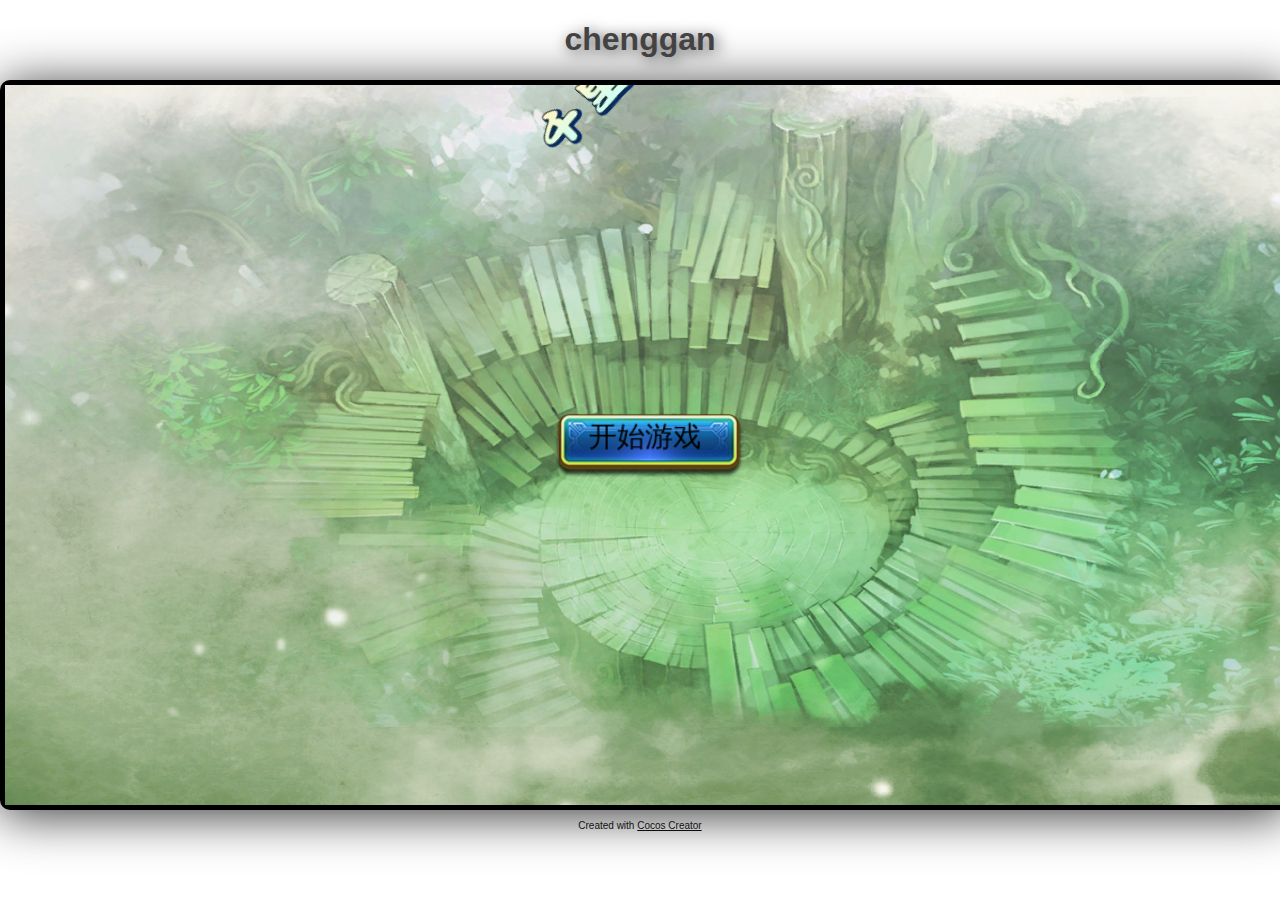
<file: chengganWebd/index.html>
<!DOCTYPE html>
<html>
<head>
  <meta charset="utf-8">

  <title>Cocos Creator | chenggan</title>

  <meta name="viewport" content="width=device-width,user-scalable=no,initial-scale=1, minimum-scale=1,maximum-scale=1"/>
  <meta name="apple-mobile-web-app-capable" content="yes"/>
  <meta name="full-screen" content="yes"/>
  <meta name="screen-orientation" content="portrait"/>
  <meta name="x5-fullscreen" content="true"/>
  <meta name="360-fullscreen" content="true"/>
  
  <meta name="renderer" content="webkit"/>
  <meta name="force-rendering" content="webkit"/>
  <meta http-equiv="X-UA-Compatible" content="IE=edge,chrome=1"/>
  
  <link rel="stylesheet" type="text/css" href="style-desktop.css"/>
</head>
<body>
<h1 class="header">chenggan</h1>

<div id="GameDiv" style="width:1280px; height: 720px;">
  <canvas id="GameCanvas" width="1280" height="720"></canvas>
  <div id="splash">
    <div class="progress-bar stripes">
      <span style="width: 0%"></span>
    </div>
  </div>
</div>

<p class="footer">Created with <a href="http://cocos.com/cocoscreator" title="cocos creator">Cocos Creator</a></p>

<script src="src/settings.js" charset="utf-8"></script>
<script src="main.js" charset="utf-8"></script>

<script type="text/javascript">
(function () {
    // open web debugger console
    if (typeof VConsole !== 'undefined') {
        window.vConsole = new VConsole();
    }

    var splash = document.getElementById('splash');
    splash.style.display = 'block';

    var cocos2d = document.createElement('script');
    cocos2d.async = true;
    cocos2d.src = window._CCSettings.debug ? 'cocos2d-js.js' : 'cocos2d-js-min.js';

    var engineLoaded = function () {
        document.body.removeChild(cocos2d);
        cocos2d.removeEventListener('load', engineLoaded, false);
        window.boot();
    };
    cocos2d.addEventListener('load', engineLoaded, false);
    document.body.appendChild(cocos2d);
})();
</script>

</body>
</html>
</file>
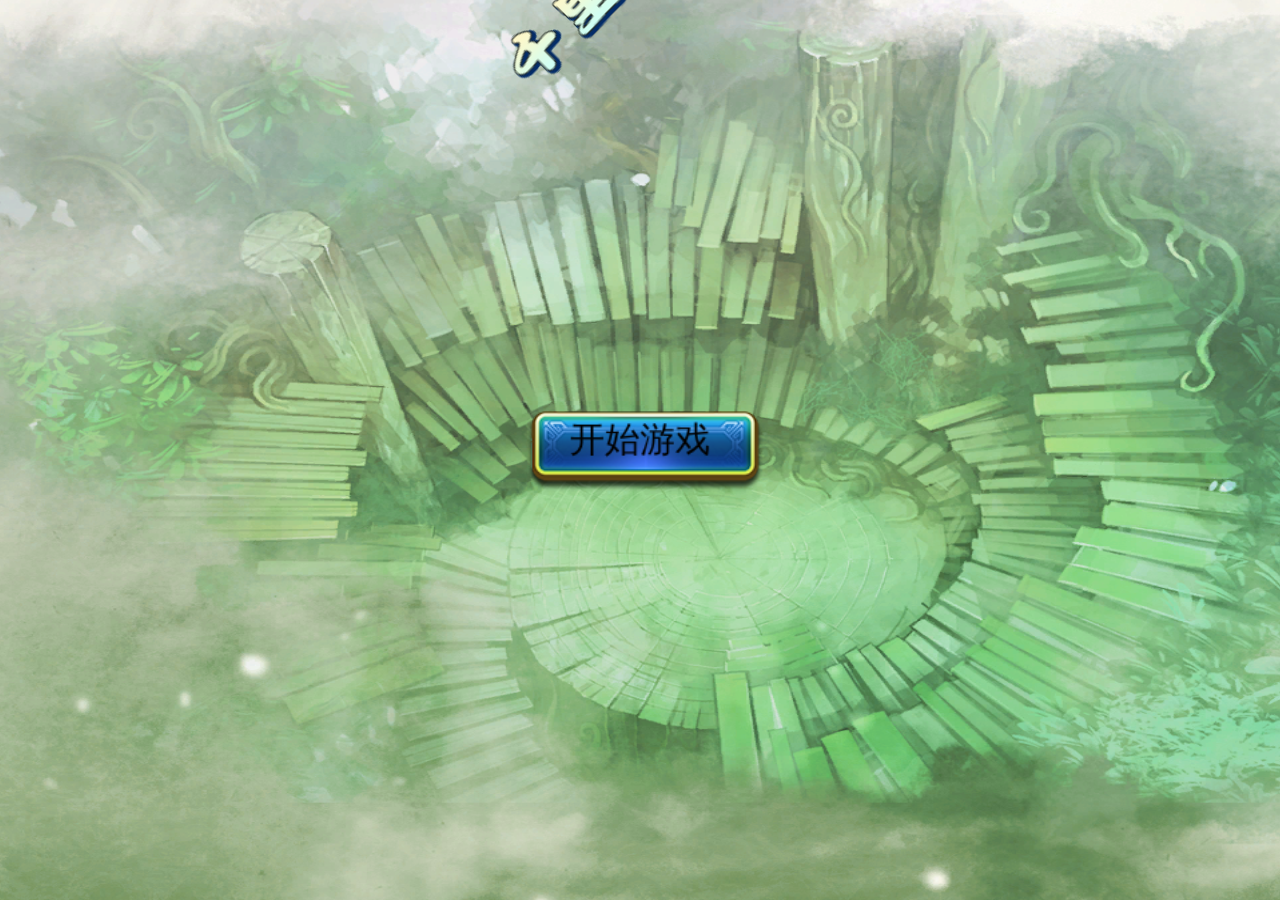
<file: chengganWebm/index.html>
<!DOCTYPE html>
<html>
<head>
  <meta charset="utf-8">

  <title>Cocos Creator | chenggan</title>

  <!--http://www.html5rocks.com/en/mobile/mobifying/-->
  <meta name="viewport"
        content="width=device-width,user-scalable=no,initial-scale=1, minimum-scale=1,maximum-scale=1"/>

  <!--https://developer.apple.com/library/safari/documentation/AppleApplications/Reference/SafariHTMLRef/Articles/MetaTags.html-->
  <meta name="apple-mobile-web-app-capable" content="yes">
  <meta name="apple-mobile-web-app-status-bar-style" content="black-translucent">
  <meta name="format-detection" content="telephone=no">

  <!-- force webkit on 360 -->
  <meta name="renderer" content="webkit"/>
  <meta name="force-rendering" content="webkit"/>
  <!-- force edge on IE -->
  <meta http-equiv="X-UA-Compatible" content="IE=edge,chrome=1"/>
  <meta name="msapplication-tap-highlight" content="no">

  <!-- force full screen on some browser -->
  <meta name="full-screen" content="yes"/>
  <meta name="x5-fullscreen" content="true"/>
  <meta name="360-fullscreen" content="true"/>
  
  <!-- force screen orientation on some browser -->
  <meta name="screen-orientation" content="portrait"/>
  <meta name="x5-orientation" content="portrait">

  <!--fix fireball/issues/3568 -->
  <!--<meta name="browsermode" content="application">-->
  <meta name="x5-page-mode" content="app">

  <!--<link rel="apple-touch-icon" href=".png" />-->
  <!--<link rel="apple-touch-icon-precomposed" href=".png" />-->

  <link rel="stylesheet" type="text/css" href="style-mobile.css"/>

</head>
<body>
  <canvas id="GameCanvas" oncontextmenu="event.preventDefault()" tabindex="0"></canvas>
  <div id="splash">
    <div class="progress-bar stripes">
      <span style="width: 0%"></span>
    </div>
  </div>
<script src="src/settings.js" charset="utf-8"></script>

<script src="main.js" charset="utf-8"></script>

<script type="text/javascript">
(function () {
    // open web debugger console
    if (typeof VConsole !== 'undefined') {
        window.vConsole = new VConsole();
    }

    var splash = document.getElementById('splash');
    splash.style.display = 'block';

    var cocos2d = document.createElement('script');
    cocos2d.async = true;
    cocos2d.src = window._CCSettings.debug ? 'cocos2d-js.js' : 'cocos2d-js-min.js';

    var engineLoaded = function () {
        document.body.removeChild(cocos2d);
        cocos2d.removeEventListener('load', engineLoaded, false);
        window.boot();
    };
    cocos2d.addEventListener('load', engineLoaded, false);
    document.body.appendChild(cocos2d);
})();
</script>
</body>
</html>
</file>
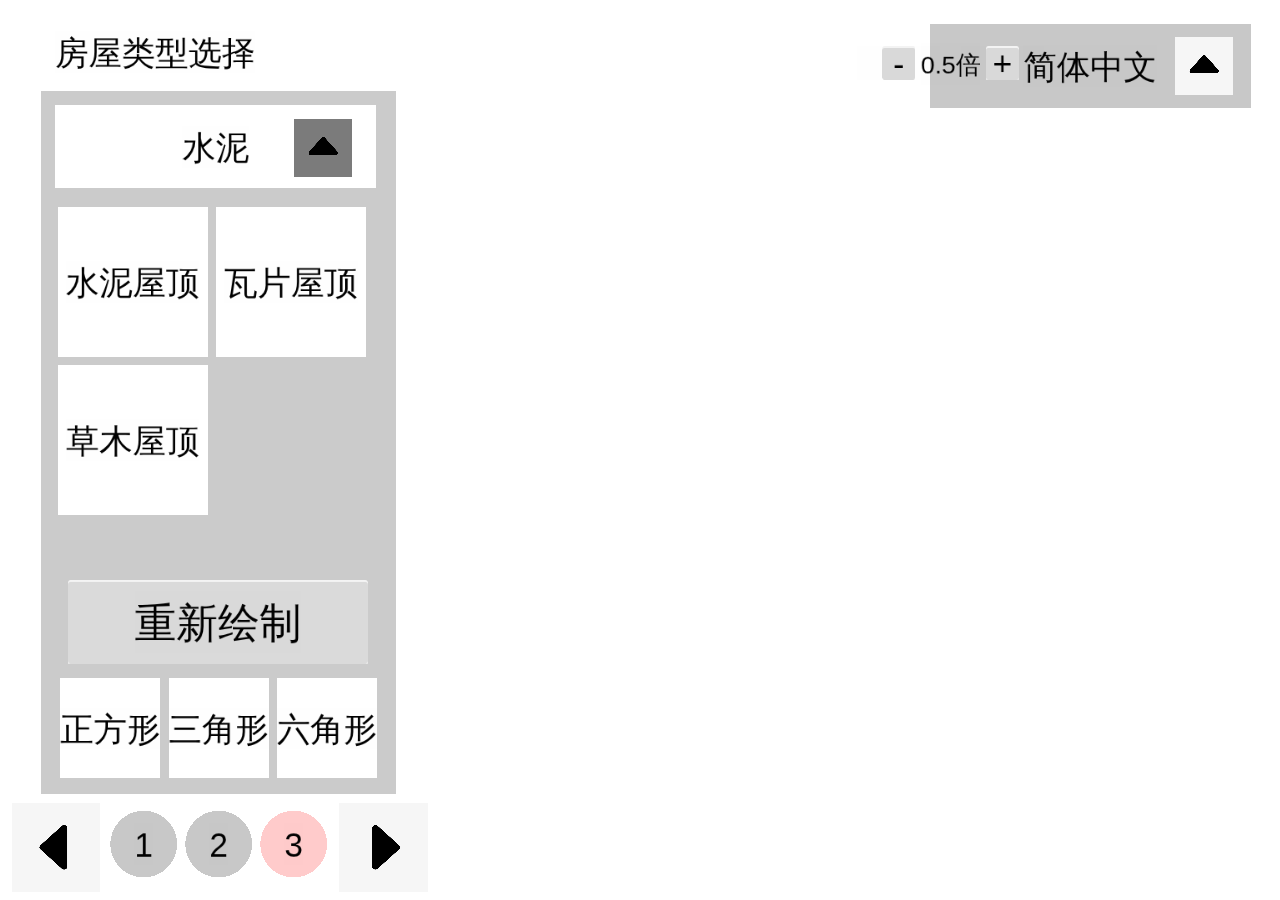
<file: CM-WM/index.html>
<!DOCTYPE html>
<html>
<head>
  <meta charset="utf-8">

  <title>Cocos Creator | CodeMouse</title>

  <!--http://www.html5rocks.com/en/mobile/mobifying/-->
  <meta name="viewport"
        content="width=device-width,user-scalable=no,initial-scale=1, minimum-scale=1,maximum-scale=1"/>

  <!--https://developer.apple.com/library/safari/documentation/AppleApplications/Reference/SafariHTMLRef/Articles/MetaTags.html-->
  <meta name="apple-mobile-web-app-capable" content="yes">
  <meta name="apple-mobile-web-app-status-bar-style" content="black-translucent">
  <meta name="format-detection" content="telephone=no">

  <!-- force webkit on 360 -->
  <meta name="renderer" content="webkit"/>
  <meta name="force-rendering" content="webkit"/>
  <!-- force edge on IE -->
  <meta http-equiv="X-UA-Compatible" content="IE=edge,chrome=1"/>
  <meta name="msapplication-tap-highlight" content="no">

  <!-- force full screen on some browser -->
  <meta name="full-screen" content="yes"/>
  <meta name="x5-fullscreen" content="true"/>
  <meta name="360-fullscreen" content="true"/>
  
  <!-- force screen orientation on some browser -->
  <meta name="screen-orientation" content="landscape"/>
  <meta name="x5-orientation" content="landscape">

  <!--fix fireball/issues/3568 -->
  <!--<meta name="browsermode" content="application">-->
  <meta name="x5-page-mode" content="app">

  <!--<link rel="apple-touch-icon" href=".png" />-->
  <!--<link rel="apple-touch-icon-precomposed" href=".png" />-->

  <link rel="stylesheet" type="text/css" href="style-mobile.1eab7.css"/>
  <link rel="icon" href="favicon.8de18.ico"/>
</head>
<body>
  <canvas id="GameCanvas" oncontextmenu="event.preventDefault()" tabindex="0"></canvas>
  <!-- <div id="splash">
    <div class="progress-bar stripes">
      <span style="width: 0%"></span>
    </div>
  </div> -->
  <div id="preload" style="background-image: url(images/background.jpg); background-repeat: no-repeat; background-size:100%;">
    <div class="circle">
      <div id="con"></div>
      <div class="pie_left">
        <div class="left" id="left"></div>
      </div>
      <div class="pie_right">
        <div class="right" id="right"></div>
      </div>
      <div class="mask"><img src="images/splash.gif"></div>
    </div>
  </div>

<script src="src/settings.14507.js" charset="utf-8"></script>

<script src="main.feb56.js" charset="utf-8"></script>

<script type="text/javascript">
(function () {
    // open web debugger console
    if (typeof VConsole !== 'undefined') {
        window.vConsole = new VConsole();
    }

    var debug = window._CCSettings.debug;
    // var splash = document.getElementById('splash');
    // splash.style.display = 'block';

    function loadScript (moduleName, cb) {
      function scriptLoaded () {
          document.body.removeChild(domScript);
          domScript.removeEventListener('load', scriptLoaded, false);
          cb && cb();
      };
      var domScript = document.createElement('script');
      domScript.async = true;
      domScript.src = moduleName;
      domScript.addEventListener('load', scriptLoaded, false);
      document.body.appendChild(domScript);
    }

    loadScript(debug ? 'cocos2d-js.js' : 'cocos2d-js-min.2b0dc.js', function () {
      if (CC_PHYSICS_BUILTIN || CC_PHYSICS_CANNON) {
        loadScript(debug ? 'physics.js' : 'physics-min.js', window.boot);
      }
      else {
        window.boot();
      }
    });
})();
</script>
</body>
</html>
</file>
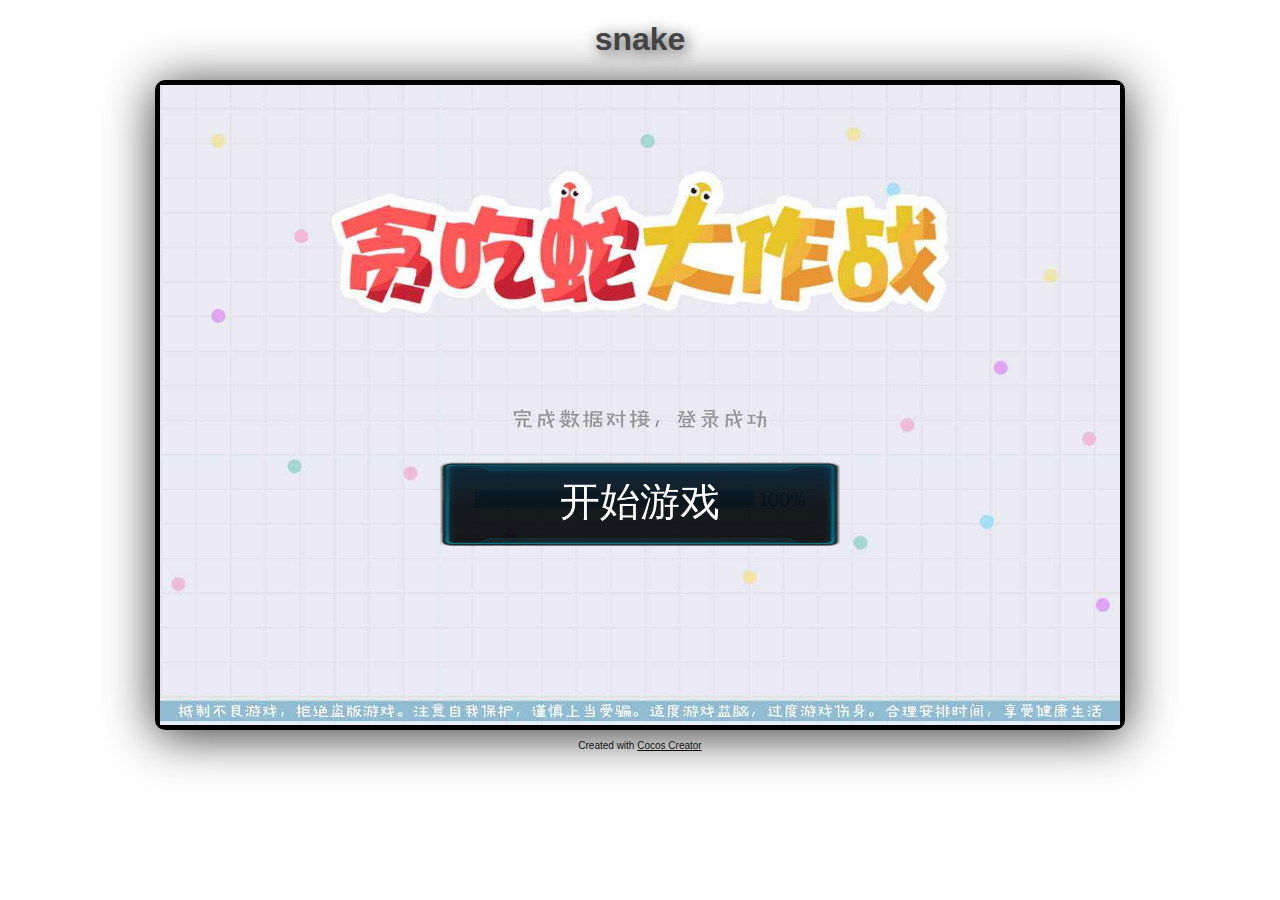
<file: snakeWebd/index.html>
<!DOCTYPE html>
<html>
<head>
  <meta charset="utf-8">

  <title>Cocos Creator | snake</title>

  <meta name="viewport" content="width=device-width,user-scalable=no,initial-scale=1, minimum-scale=1,maximum-scale=1"/>
  <meta name="apple-mobile-web-app-capable" content="yes"/>
  <meta name="full-screen" content="yes"/>
  <meta name="screen-orientation" content="portrait"/>
  <meta name="x5-fullscreen" content="true"/>
  <meta name="360-fullscreen" content="true"/>
  
  <meta name="renderer" content="webkit"/>
  <meta name="force-rendering" content="webkit"/>
  <meta http-equiv="X-UA-Compatible" content="IE=edge,chrome=1"/>
  
  <link rel="stylesheet" type="text/css" href="style-desktop.css"/>
</head>
<body>
<h1 class="header">snake</h1>

<div id="GameDiv" style="width:960px; height: 640px;">
  <canvas id="GameCanvas" width="960" height="640"></canvas>
  <div id="splash">
    <div class="progress-bar stripes">
      <span style="width: 0%"></span>
    </div>
  </div>
</div>

<p class="footer">Created with <a href="http://cocos.com/cocoscreator" title="cocos creator">Cocos Creator</a></p>

<script src="src/settings.js" charset="utf-8"></script>
<script src="main.js" charset="utf-8"></script>

<script type="text/javascript">
(function () {
    // open web debugger console
    if (typeof VConsole !== 'undefined') {
        window.vConsole = new VConsole();
    }

    var splash = document.getElementById('splash');
    splash.style.display = 'block';

    var cocos2d = document.createElement('script');
    cocos2d.async = true;
    cocos2d.src = window._CCSettings.debug ? 'cocos2d-js.js' : 'cocos2d-js-min.js';

    var engineLoaded = function () {
        document.body.removeChild(cocos2d);
        cocos2d.removeEventListener('load', engineLoaded, false);
        window.boot();
    };
    cocos2d.addEventListener('load', engineLoaded, false);
    document.body.appendChild(cocos2d);
})();
</script>

</body>
</html>
</file>
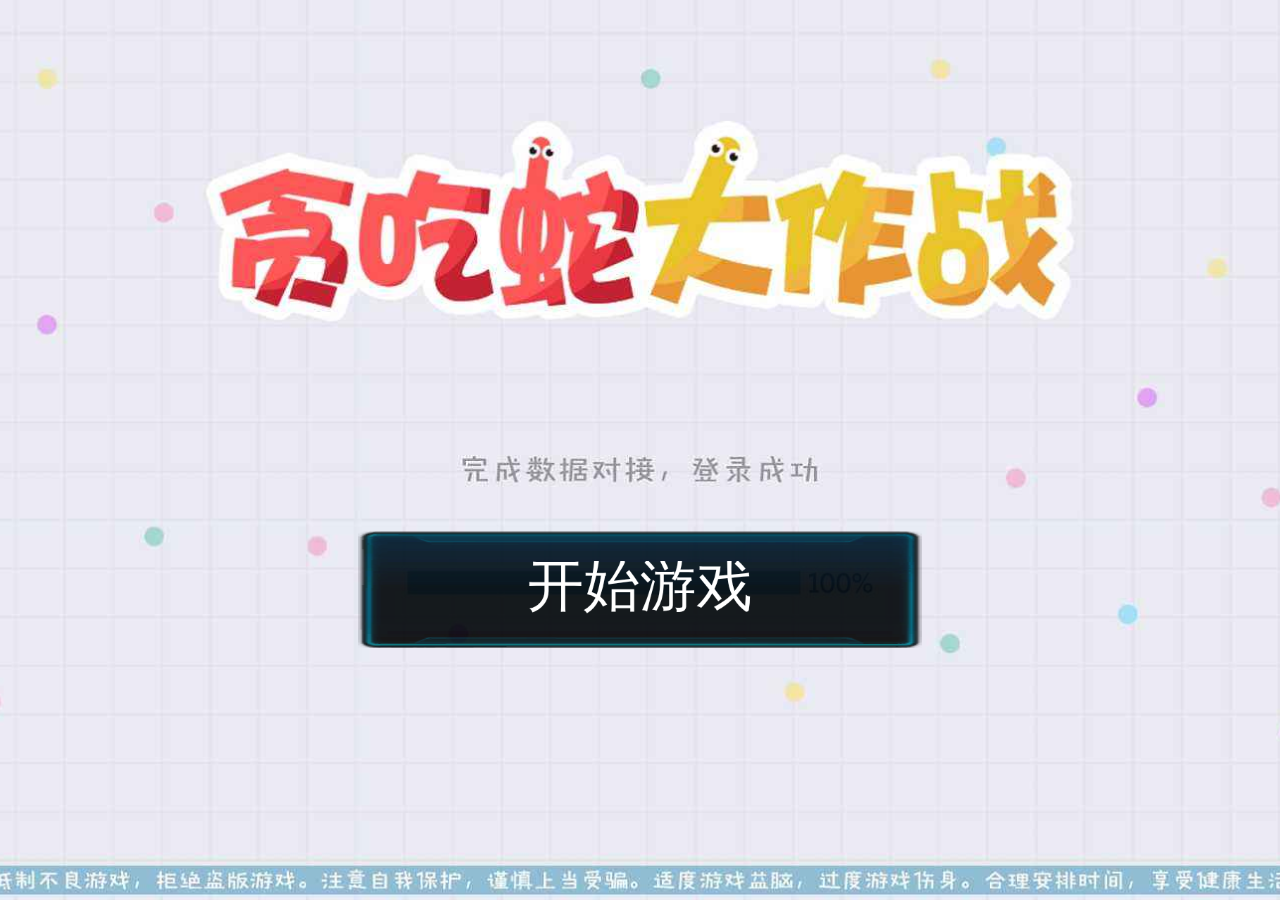
<file: snakeWebm/index.html>
<!DOCTYPE html>
<html>
<head>
  <meta charset="utf-8">

  <title>Cocos Creator | snake</title>

  <!--http://www.html5rocks.com/en/mobile/mobifying/-->
  <meta name="viewport"
        content="width=device-width,user-scalable=no,initial-scale=1, minimum-scale=1,maximum-scale=1"/>

  <!--https://developer.apple.com/library/safari/documentation/AppleApplications/Reference/SafariHTMLRef/Articles/MetaTags.html-->
  <meta name="apple-mobile-web-app-capable" content="yes">
  <meta name="apple-mobile-web-app-status-bar-style" content="black-translucent">
  <meta name="format-detection" content="telephone=no">

  <!-- force webkit on 360 -->
  <meta name="renderer" content="webkit"/>
  <meta name="force-rendering" content="webkit"/>
  <!-- force edge on IE -->
  <meta http-equiv="X-UA-Compatible" content="IE=edge,chrome=1"/>
  <meta name="msapplication-tap-highlight" content="no">

  <!-- force full screen on some browser -->
  <meta name="full-screen" content="yes"/>
  <meta name="x5-fullscreen" content="true"/>
  <meta name="360-fullscreen" content="true"/>
  
  <!-- force screen orientation on some browser -->
  <meta name="screen-orientation" content="landscape"/>
  <meta name="x5-orientation" content="landscape">

  <!--fix fireball/issues/3568 -->
  <!--<meta name="browsermode" content="application">-->
  <meta name="x5-page-mode" content="app">

  <!--<link rel="apple-touch-icon" href=".png" />-->
  <!--<link rel="apple-touch-icon-precomposed" href=".png" />-->

  <link rel="stylesheet" type="text/css" href="style-mobile.css"/>

</head>
<body>
  <canvas id="GameCanvas" oncontextmenu="event.preventDefault()" tabindex="0"></canvas>
  <div id="splash">
    <div class="progress-bar stripes">
      <span style="width: 0%"></span>
    </div>
  </div>
<script src="src/settings.js" charset="utf-8"></script>

<script src="main.js" charset="utf-8"></script>

<script type="text/javascript">
(function () {
    // open web debugger console
    if (typeof VConsole !== 'undefined') {
        window.vConsole = new VConsole();
    }

    var splash = document.getElementById('splash');
    splash.style.display = 'block';

    var cocos2d = document.createElement('script');
    cocos2d.async = true;
    cocos2d.src = window._CCSettings.debug ? 'cocos2d-js.js' : 'cocos2d-js-min.js';

    var engineLoaded = function () {
        document.body.removeChild(cocos2d);
        cocos2d.removeEventListener('load', engineLoaded, false);
        window.boot();
    };
    cocos2d.addEventListener('load', engineLoaded, false);
    document.body.appendChild(cocos2d);
})();
</script>
</body>
</html>
</file>
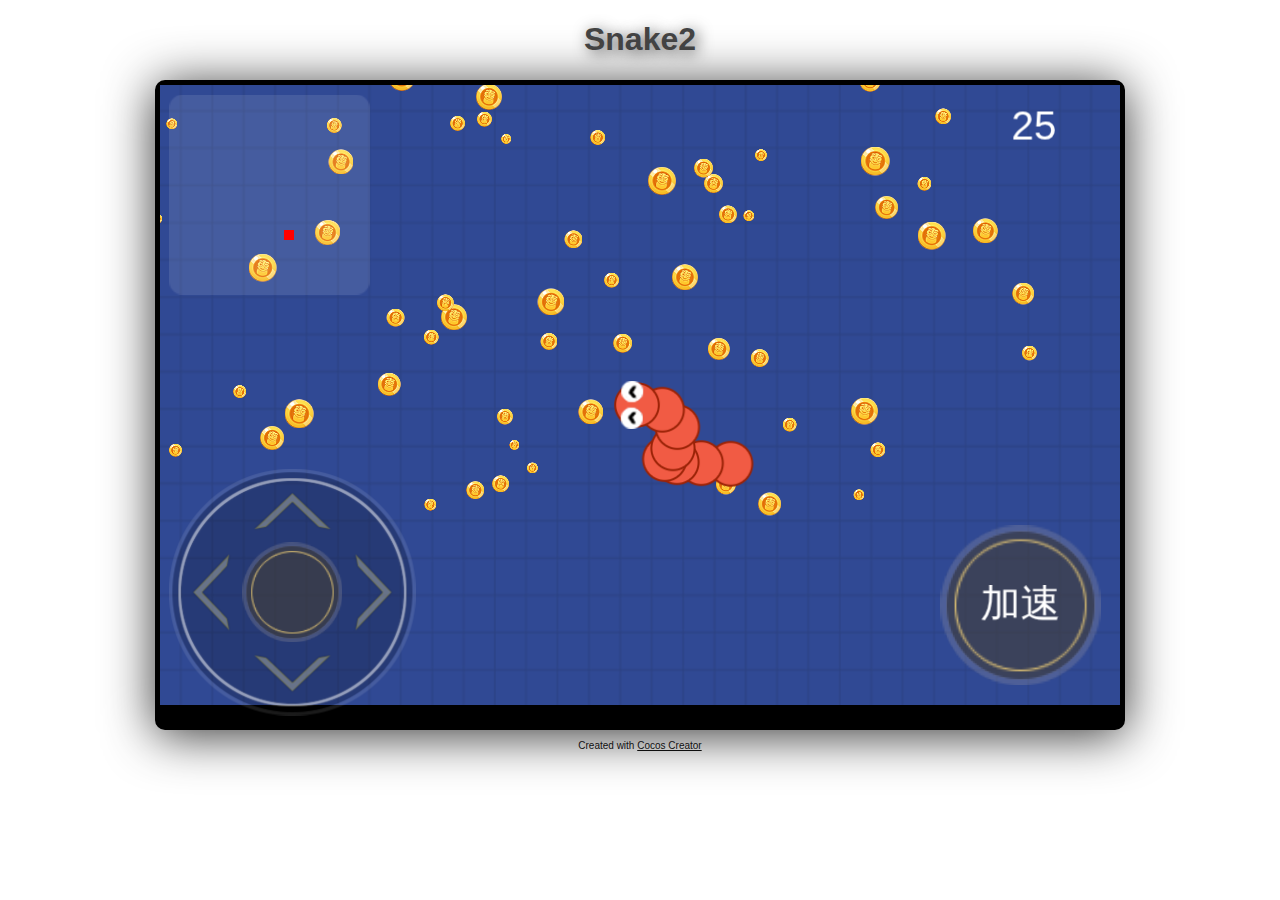
<file: webdesktop/index.html>
<!DOCTYPE html>
<html>
<head>
  <meta charset="utf-8">

  <title>Cocos Creator | Snake2</title>

  <meta name="viewport" content="width=device-width,user-scalable=no,initial-scale=1, minimum-scale=1,maximum-scale=1"/>
  <meta name="apple-mobile-web-app-capable" content="yes"/>
  <meta name="full-screen" content="yes"/>
  <meta name="screen-orientation" content="portrait"/>
  <meta name="x5-fullscreen" content="true"/>
  <meta name="360-fullscreen" content="true"/>
  
  <meta name="renderer" content="webkit"/>
  <meta name="force-rendering" content="webkit"/>
  <meta http-equiv="X-UA-Compatible" content="IE=edge,chrome=1"/>
  
  <link rel="stylesheet" type="text/css" href="style-desktop.css"/>
</head>
<body>
<h1 class="header">Snake2</h1>

<div id="GameDiv" style="width:960px; height: 640px;">
  <canvas id="GameCanvas" width="960" height="640"></canvas>
  <div id="splash">
    <div class="progress-bar stripes">
      <span style="width: 0%"></span>
    </div>
  </div>
</div>

<p class="footer">Created with <a href="http://cocos.com/cocoscreator" title="cocos creator">Cocos Creator</a></p>

<script src="src/settings.js" charset="utf-8"></script>
<script src="main.js" charset="utf-8"></script>

<script type="text/javascript">
(function () {
    // open web debugger console
    if (typeof VConsole !== 'undefined') {
        window.vConsole = new VConsole();
    }

    var splash = document.getElementById('splash');
    splash.style.display = 'block';

    var cocos2d = document.createElement('script');
    cocos2d.async = true;
    cocos2d.src = window._CCSettings.debug ? 'cocos2d-js.js' : 'cocos2d-js-min.js';

    var engineLoaded = function () {
        document.body.removeChild(cocos2d);
        cocos2d.removeEventListener('load', engineLoaded, false);
        window.boot();
    };
    cocos2d.addEventListener('load', engineLoaded, false);
    document.body.appendChild(cocos2d);
})();
</script>

</body>
</html>
</file>
<file: chengganWebd/style-desktop.css>
body {
  cursor: default;
  padding: 0;
  border: 0;
  margin: 0;

  text-align: center;
  background-color: white;
  font-family: Helvetica, Verdana, Arial, sans-serif;
}

body, canvas, div {
  outline: none;
  -moz-user-select: none;
  -webkit-user-select: none;
  -ms-user-select: none;
  -khtml-user-select: none;
  -webkit-tap-highlight-color: rgba(0, 0, 0, 0);
}

/* Remove spin of input type number */
input::-webkit-outer-spin-button,
input::-webkit-inner-spin-button {
    /* display: none; <- Crashes Chrome on hover */
    -webkit-appearance: none;
    margin: 0; /* <-- Apparently some margin are still there even though it's hidden */
}

#Cocos2dGameContainer {
  position: absolute;
  margin: 0;
  overflow: hidden;
  left: 0px;
  top: 0px;
}

canvas {
  background-color: rgba(0, 0, 0, 0);
}

a:link, a:visited {
  color: #000;
}

a:active, a:hover {
  color: #666;
}

p.header {
  font-size: small;
}

p.footer {
  font-size: x-small;
}

#splash {
  position: absolute;
  top: 0;
  left: 0;
  width: 100%;
  height: 100%;

  background: #171717 url(./splash.png) no-repeat center;
  background-size: 40%;
}

.progress-bar {
    background-color: #1a1a1a;
    position: absolute;
    left: 50%;
    top: 80%;
    height: 26px;
    padding: 5px;
    width: 350px;
    margin: 0 -175px;         
    border-radius: 5px;
    box-shadow: 0 1px 5px #000 inset, 0 1px 0 #444;           
}

.progress-bar span {
    display: block;
    height: 100%;
    border-radius: 3px;
    box-shadow: 0 1px 0 rgba(255, 255, 255, .5) inset;
    transition: width .4s ease-in-out; 
    background-color: #34c2e3;    
}

.stripes span {
    background-size: 30px 30px;
    background-image: linear-gradient(135deg, rgba(255, 255, 255, .15) 25%, transparent 25%,
                        transparent 50%, rgba(255, 255, 255, .15) 50%, rgba(255, 255, 255, .15) 75%,
                        transparent 75%, transparent);            
    
    animation: animate-stripes 1s linear infinite;             
}

@keyframes animate-stripes {
    0% {background-position: 0 0;} 100% {background-position: 60px 0;}
}

h1 {
    color: #444;
    text-shadow: 3px 3px 15px;
}

#GameDiv {
    width: 800px;
    height: 450px;
    margin: 0 auto;
    background: black;
    position:relative;
    border:5px solid black;
    border-radius: 10px;
    box-shadow: 0 5px 50px #333
}
</file>
<file: chengganWebm/style-mobile.css>
html {
  -ms-touch-action: none;
}

body, canvas, div {
  display: block;
  outline: none;
  -webkit-tap-highlight-color: rgba(0, 0, 0, 0);

  user-select: none;
  -moz-user-select: none;
  -webkit-user-select: none;
  -ms-user-select: none;
  -khtml-user-select: none;
  -webkit-tap-highlight-color: rgba(0, 0, 0, 0);
}

/* Remove spin of input type number */
input::-webkit-outer-spin-button,
input::-webkit-inner-spin-button {
    /* display: none; <- Crashes Chrome on hover */
    -webkit-appearance: none;
    margin: 0; /* <-- Apparently some margin are still there even though it's hidden */
}

body {
  position: absolute;
  top: 0;
  left: 0;
  width: 100%;
  height: 100%;
  padding: 0;
  border: 0;
  margin: 0;

  cursor: default;
  color: #888;
  background-color: #333;

  text-align: center;
  font-family: Helvetica, Verdana, Arial, sans-serif;

  display: flex;
  flex-direction: column;
}

#Cocos2dGameContainer {
  position: absolute;
  margin: 0;
  overflow: hidden;
  left: 0px;
  top: 0px;

  display: -webkit-box;
  -webkit-box-orient: horizontal;
  -webkit-box-align: center;
  -webkit-box-pack: center;
}

canvas {
  background-color: rgba(0, 0, 0, 0);
}

a:link, a:visited {
  color: #666;
}

a:active, a:hover {
  color: #666;
}

p.header {
  font-size: small;
}

p.footer {
  font-size: x-small;
}

#splash {
  position: absolute;
  top: 0;
  left: 0;
  width: 100%;
  height: 100%;
  background: #171717 url(./splash.png) no-repeat center;
  background-size: 40%;
}

.progress-bar {
    background-color: #1a1a1a;
    position: absolute;
    left: 25%;
    top: 80%;
    height: 15px;
    padding: 5px;
    width: 50%;
    /*margin: 0 -175px;         */
    border-radius: 5px;
    box-shadow: 0 1px 5px #000 inset, 0 1px 0 #444;           
}

.progress-bar span {
    display: block;
    height: 100%;
    border-radius: 3px;
    box-shadow: 0 1px 0 rgba(255, 255, 255, .5) inset;
    transition: width .4s ease-in-out; 
    background-color: #34c2e3;    
}

.stripes span {
    background-size: 30px 30px;
    background-image: linear-gradient(135deg, rgba(255, 255, 255, .15) 25%, transparent 25%,
                        transparent 50%, rgba(255, 255, 255, .15) 50%, rgba(255, 255, 255, .15) 75%,
                        transparent 75%, transparent);            
    
    animation: animate-stripes 1s linear infinite;             
}

@keyframes animate-stripes {
    0% {background-position: 0 0;} 100% {background-position: 60px 0;}
}
</file>
<file: CM-WM/style-mobile.1eab7.css>
html {
  -ms-touch-action: none;
}

body, canvas, div {
  display: block;
  outline: none;
  -webkit-tap-highlight-color: rgba(0, 0, 0, 0);

  user-select: none;
  -moz-user-select: none;
  -webkit-user-select: none;
  -ms-user-select: none;
  -khtml-user-select: none;
  -webkit-tap-highlight-color: rgba(0, 0, 0, 0);
}

/* Remove spin of input type number */
input::-webkit-outer-spin-button,
input::-webkit-inner-spin-button {
  /* display: none; <- Crashes Chrome on hover */
  -webkit-appearance: none;
  margin: 0; /* <-- Apparently some margin are still there even though it's hidden */
}

body {
  position: absolute;
  top: 0;
  left: 0;
  width: 100%;
  height: 100%;
  padding: 0;
  border: 0;
  margin: 0;

  cursor: default;
  color: #888;
  background-color: #333;

  text-align: center;
  font-family: Helvetica, Verdana, Arial, sans-serif;

  display: flex;
  flex-direction: column;
  
  /* fix bug: https://github.com/cocos-creator/2d-tasks/issues/791 */
  /* overflow cannot be applied in Cocos2dGameContainer, 
  otherwise child elements will be hidden when Cocos2dGameContainer rotated 90 deg */
  overflow: hidden;
}

#Cocos2dGameContainer {
  position: absolute;
  margin: 0;
  left: 0px;
  top: 0px;

  display: -webkit-box;
  -webkit-box-orient: horizontal;
  -webkit-box-align: center;
  -webkit-box-pack: center;
}

canvas {
  background-color: rgba(0, 0, 0, 0);
}

a:link, a:visited {
  color: #666;
}

a:active, a:hover {
  color: #666;
}

p.header {
  font-size: small;
}

p.footer {
  font-size: x-small;
}

#splash {
  position: absolute;
  top: 0;
  left: 0;
  width: 100%;
  height: 100%;
  background: #171717 url(./splash.85cfd.png) no-repeat center;
  background-size: 45%;
}

.progress-bar {
    position: absolute;
    left: 27.5%;
    top: 80%;
    height: 3px;
    padding: 2px;
    width: 45%;
    border-radius: 7px;
    box-shadow: 0 1px 5px #000 inset, 0 1px 0 #444;           
}

.progress-bar span {
    display: block;
    height: 100%;
    border-radius: 3px;
    transition: width .4s ease-in-out;
    background-color: #3dc5de;
}

.stripes span {
    background-size: 30px 30px;
    background-image: linear-gradient(135deg, rgba(255, 255, 255, .15) 25%, transparent 25%,
                        transparent 50%, rgba(255, 255, 255, .15) 50%, rgba(255, 255, 255, .15) 75%,
                        transparent 75%, transparent);            
    
    animation: animate-stripes 1s linear infinite;             
}

@keyframes animate-stripes {
    0% {background-position: 0 0;} 100% {background-position: 60px 0;}
}

/* loading */

#preload {
  position: absolute;
  margin: auto;
  left: 0;
  right: 0;
  top: 0;
  bottom: 0;
  display: flex;
  align-items: center;
  justify-content: center;
  text-align: center;
  opacity: 1;
  transition: all 0.3s;
}

.circle {
  width: 100px;
  height: 100px;
  position: absolute;
  border-radius: 50%;
  background: #00aacc;
}

.pie_left, .pie_right {
  width: 100px;
  height: 100px;
  position: absolute;
  top: 0;
  left: 0;
}

.left, .right {
  display: block;
  width: 100px;
  height: 100px;
  background: #bdbdbd;
  border-radius: 50%;
  position: absolute;
  top: 0;
  left: 0;
  transform: rotate(0deg);
}

.pie_right, .right {
  clip: rect(0, auto, auto, 50px);
}

.pie_left, .left {
  clip: rect(0, 50px, auto, 0);
}

.mask {
  width: 90px;
  height: 90px;
  border-radius: 50%;
  left: 5px;
  top: 5px;
  background: #FFF;
  position: absolute;
}

img {
  width: 64px;
  height: 80px;
}

#con {
  position: absolute;
  width: 2px;
  height: 10px;
  bottom: 0px;
  left: 48px;
  background-color: #bdbdbd;
}
</file>
<file: snakeWebd/style-desktop.css>
body {
  cursor: default;
  padding: 0;
  border: 0;
  margin: 0;

  text-align: center;
  background-color: white;
  font-family: Helvetica, Verdana, Arial, sans-serif;
}

body, canvas, div {
  outline: none;
  -moz-user-select: none;
  -webkit-user-select: none;
  -ms-user-select: none;
  -khtml-user-select: none;
  -webkit-tap-highlight-color: rgba(0, 0, 0, 0);
}

/* Remove spin of input type number */
input::-webkit-outer-spin-button,
input::-webkit-inner-spin-button {
    /* display: none; <- Crashes Chrome on hover */
    -webkit-appearance: none;
    margin: 0; /* <-- Apparently some margin are still there even though it's hidden */
}

#Cocos2dGameContainer {
  position: absolute;
  margin: 0;
  overflow: hidden;
  left: 0px;
  top: 0px;
}

canvas {
  background-color: rgba(0, 0, 0, 0);
}

a:link, a:visited {
  color: #000;
}

a:active, a:hover {
  color: #666;
}

p.header {
  font-size: small;
}

p.footer {
  font-size: x-small;
}

#splash {
  position: absolute;
  top: 0;
  left: 0;
  width: 100%;
  height: 100%;

  background: #171717 url(./splash.png) no-repeat center;
  background-size: 40%;
}

.progress-bar {
    background-color: #1a1a1a;
    position: absolute;
    left: 50%;
    top: 80%;
    height: 26px;
    padding: 5px;
    width: 350px;
    margin: 0 -175px;         
    border-radius: 5px;
    box-shadow: 0 1px 5px #000 inset, 0 1px 0 #444;           
}

.progress-bar span {
    display: block;
    height: 100%;
    border-radius: 3px;
    box-shadow: 0 1px 0 rgba(255, 255, 255, .5) inset;
    transition: width .4s ease-in-out; 
    background-color: #34c2e3;    
}

.stripes span {
    background-size: 30px 30px;
    background-image: linear-gradient(135deg, rgba(255, 255, 255, .15) 25%, transparent 25%,
                        transparent 50%, rgba(255, 255, 255, .15) 50%, rgba(255, 255, 255, .15) 75%,
                        transparent 75%, transparent);            
    
    animation: animate-stripes 1s linear infinite;             
}

@keyframes animate-stripes {
    0% {background-position: 0 0;} 100% {background-position: 60px 0;}
}

h1 {
    color: #444;
    text-shadow: 3px 3px 15px;
}

#GameDiv {
    width: 800px;
    height: 450px;
    margin: 0 auto;
    background: black;
    position:relative;
    border:5px solid black;
    border-radius: 10px;
    box-shadow: 0 5px 50px #333
}
</file>
<file: snakeWebm/style-mobile.css>
html {
  -ms-touch-action: none;
}

body, canvas, div {
  display: block;
  outline: none;
  -webkit-tap-highlight-color: rgba(0, 0, 0, 0);

  user-select: none;
  -moz-user-select: none;
  -webkit-user-select: none;
  -ms-user-select: none;
  -khtml-user-select: none;
  -webkit-tap-highlight-color: rgba(0, 0, 0, 0);
}

/* Remove spin of input type number */
input::-webkit-outer-spin-button,
input::-webkit-inner-spin-button {
    /* display: none; <- Crashes Chrome on hover */
    -webkit-appearance: none;
    margin: 0; /* <-- Apparently some margin are still there even though it's hidden */
}

body {
  position: absolute;
  top: 0;
  left: 0;
  width: 100%;
  height: 100%;
  padding: 0;
  border: 0;
  margin: 0;

  cursor: default;
  color: #888;
  background-color: #333;

  text-align: center;
  font-family: Helvetica, Verdana, Arial, sans-serif;

  display: flex;
  flex-direction: column;
}

#Cocos2dGameContainer {
  position: absolute;
  margin: 0;
  overflow: hidden;
  left: 0px;
  top: 0px;

  display: -webkit-box;
  -webkit-box-orient: horizontal;
  -webkit-box-align: center;
  -webkit-box-pack: center;
}

canvas {
  background-color: rgba(0, 0, 0, 0);
}

a:link, a:visited {
  color: #666;
}

a:active, a:hover {
  color: #666;
}

p.header {
  font-size: small;
}

p.footer {
  font-size: x-small;
}

#splash {
  position: absolute;
  top: 0;
  left: 0;
  width: 100%;
  height: 100%;
  background: #171717 url(./splash.png) no-repeat center;
  background-size: 40%;
}

.progress-bar {
    background-color: #1a1a1a;
    position: absolute;
    left: 25%;
    top: 80%;
    height: 15px;
    padding: 5px;
    width: 50%;
    /*margin: 0 -175px;         */
    border-radius: 5px;
    box-shadow: 0 1px 5px #000 inset, 0 1px 0 #444;           
}

.progress-bar span {
    display: block;
    height: 100%;
    border-radius: 3px;
    box-shadow: 0 1px 0 rgba(255, 255, 255, .5) inset;
    transition: width .4s ease-in-out; 
    background-color: #34c2e3;    
}

.stripes span {
    background-size: 30px 30px;
    background-image: linear-gradient(135deg, rgba(255, 255, 255, .15) 25%, transparent 25%,
                        transparent 50%, rgba(255, 255, 255, .15) 50%, rgba(255, 255, 255, .15) 75%,
                        transparent 75%, transparent);            
    
    animation: animate-stripes 1s linear infinite;             
}

@keyframes animate-stripes {
    0% {background-position: 0 0;} 100% {background-position: 60px 0;}
}
</file>
<file: webdesktop/style-desktop.css>
body {
  cursor: default;
  padding: 0;
  border: 0;
  margin: 0;

  text-align: center;
  background-color: white;
  font-family: Helvetica, Verdana, Arial, sans-serif;
}

body, canvas, div {
  outline: none;
  -moz-user-select: none;
  -webkit-user-select: none;
  -ms-user-select: none;
  -khtml-user-select: none;
  -webkit-tap-highlight-color: rgba(0, 0, 0, 0);
}

/* Remove spin of input type number */
input::-webkit-outer-spin-button,
input::-webkit-inner-spin-button {
    /* display: none; <- Crashes Chrome on hover */
    -webkit-appearance: none;
    margin: 0; /* <-- Apparently some margin are still there even though it's hidden */
}

#Cocos2dGameContainer {
  position: absolute;
  margin: 0;
  overflow: hidden;
  left: 0px;
  top: 0px;
}

canvas {
  background-color: rgba(0, 0, 0, 0);
}

a:link, a:visited {
  color: #000;
}

a:active, a:hover {
  color: #666;
}

p.header {
  font-size: small;
}

p.footer {
  font-size: x-small;
}

#splash {
  position: absolute;
  top: 0;
  left: 0;
  width: 100%;
  height: 100%;

  background: #171717 url(./splash.png) no-repeat center;
  background-size: 40%;
}

.progress-bar {
    background-color: #1a1a1a;
    position: absolute;
    left: 50%;
    top: 80%;
    height: 26px;
    padding: 5px;
    width: 350px;
    margin: 0 -175px;         
    border-radius: 5px;
    box-shadow: 0 1px 5px #000 inset, 0 1px 0 #444;           
}

.progress-bar span {
    display: block;
    height: 100%;
    border-radius: 3px;
    box-shadow: 0 1px 0 rgba(255, 255, 255, .5) inset;
    transition: width .4s ease-in-out; 
    background-color: #34c2e3;    
}

.stripes span {
    background-size: 30px 30px;
    background-image: linear-gradient(135deg, rgba(255, 255, 255, .15) 25%, transparent 25%,
                        transparent 50%, rgba(255, 255, 255, .15) 50%, rgba(255, 255, 255, .15) 75%,
                        transparent 75%, transparent);            
    
    animation: animate-stripes 1s linear infinite;             
}

@keyframes animate-stripes {
    0% {background-position: 0 0;} 100% {background-position: 60px 0;}
}

h1 {
    color: #444;
    text-shadow: 3px 3px 15px;
}

#GameDiv {
    width: 800px;
    height: 450px;
    margin: 0 auto;
    background: black;
    position:relative;
    border:5px solid black;
    border-radius: 10px;
    box-shadow: 0 5px 50px #333
}
</file>
